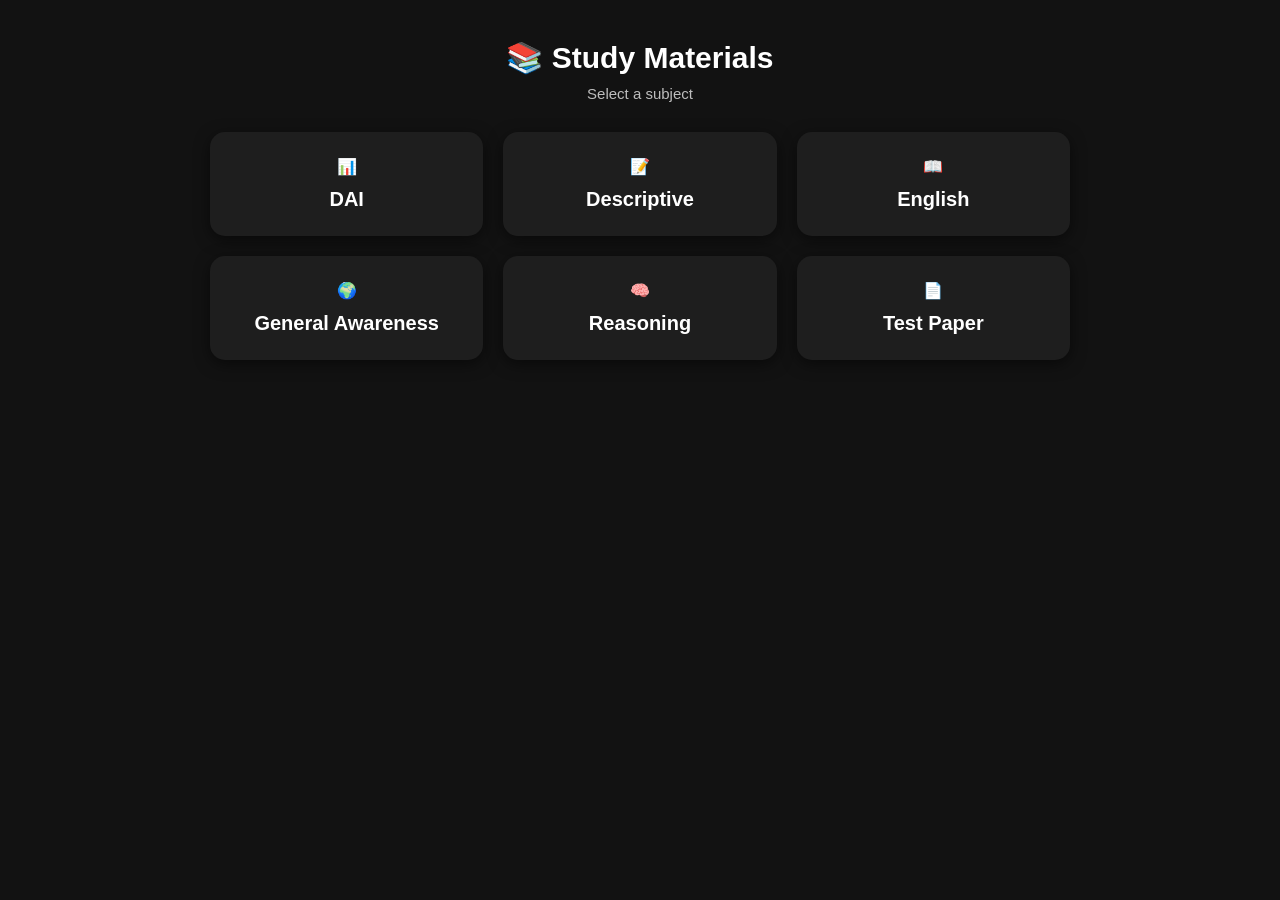
<file: index.html>
<!DOCTYPE html>
<html lang="en">
<head>
    <meta charset="UTF-8">
    <meta name="viewport" content="width=device-width, initial-scale=1.0">
    <title>Study Materials</title>
    <link rel="stylesheet" href="style.css">
</head>

<body>

<div class="container">

    <h1>📚 Study Materials</h1>
    <p>Select a subject</p>

    <div class="cards">

        <a href="DAI.html" class="card">
            📊
            <h2>DAI</h2>
        </a>

        <a href="Descriptive.html" class="card">
            📝
            <h2>Descriptive</h2>
        </a>

        <a href="English.html" class="card">
            📖
            <h2>English</h2>
        </a>

        <a href="General Awareness.html" class="card">
            🌍
            <h2>General Awareness</h2>
        </a>

        <a href="Reasoning.html" class="card">
            🧠
            <h2>Reasoning</h2>
        </a>

        <a href="Test Paper.html" class="card">
            📄
            <h2>Test Paper</h2>
        </a>

    </div>

</div>

</body>
</html>
</file>
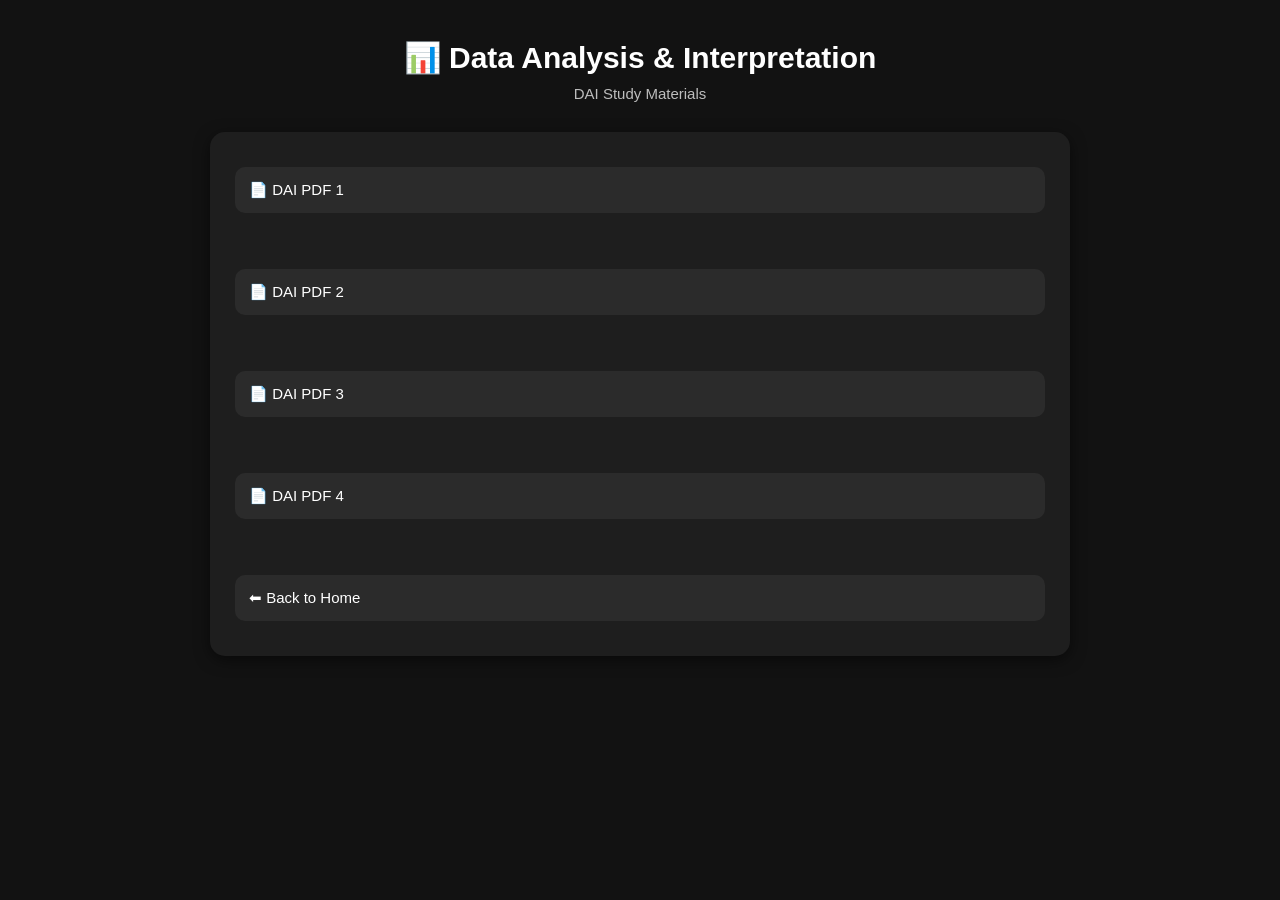
<file: dai.html>
<!DOCTYPE html>
<html lang="en">
<head>
<meta charset="UTF-8">
<meta name="viewport" content="width=device-width, initial-scale=1.0">
<title>DAI</title>
<link rel="stylesheet" href="style.css">
</head>

<body>

<div class="container">

<h1>📊 Data Analysis & Interpretation</h1>
<p>DAI Study Materials</p>

<div class="card">

<a href="SBI PO/DAI/4_Data_Analysis_Interpretation.pdf" target="_blank">📄 DAI PDF 1</a><br><br>

<a href="SBI PO/DAI/4_Data_Analysis_Interpretation (1).pdf" target="_blank">📄 DAI PDF 2</a><br><br>

<a href="SBI PO/DAI/4_Data_Analysis_Interpretation (2).pdf" target="_blank">📄 DAI PDF 3</a><br><br>

<a href="SBI PO/DAI/4_Data_Analysis_Interpretation (3).pdf" target="_blank">📄 DAI PDF 4</a><br><br>

<a href="index.html">⬅ Back to Home</a>

</div>

</div>

</body>
</html>
</file>
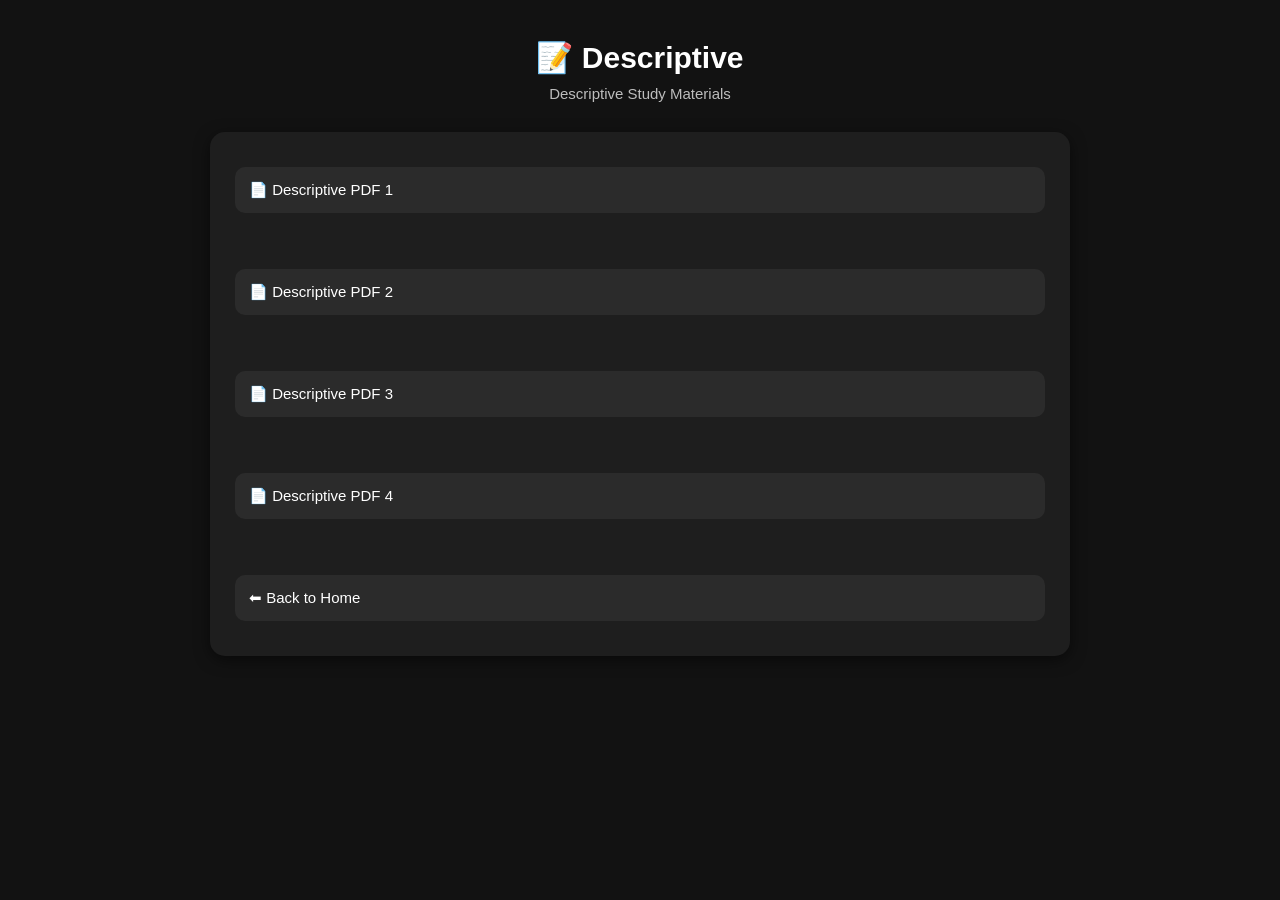
<file: descriptive.html>
<!DOCTYPE html>
<html lang="en">
<head>
<meta charset="UTF-8">
<meta name="viewport" content="width=device-width, initial-scale=1.0">
<title>Descriptive</title>
<link rel="stylesheet" href="style.css">
</head>

<body>

<div class="container">

<h1>📝 Descriptive</h1>
<p>Descriptive Study Materials</p>

<div class="card">

<a href="SBI PO/Descriptive/5_Descriptive_Type.pdf" target="_blank">📄 Descriptive PDF 1</a><br><br>

<a href="SBI PO/Descriptive/5_Descriptive_Type_Set2.pdf" target="_blank">📄 Descriptive PDF 2</a><br><br>

<a href="SBI PO/Descriptive/5_Descriptive_Type_Set3.pdf" target="_blank">📄 Descriptive PDF 3</a><br><br>

<a href="SBI PO/Descriptive/5_Descriptive_Type_Set4.pdf" target="_blank">📄 Descriptive PDF 4</a><br><br>

<a href="index.html">⬅ Back to Home</a>

</div>

</div>

</body>
</html>
</file>
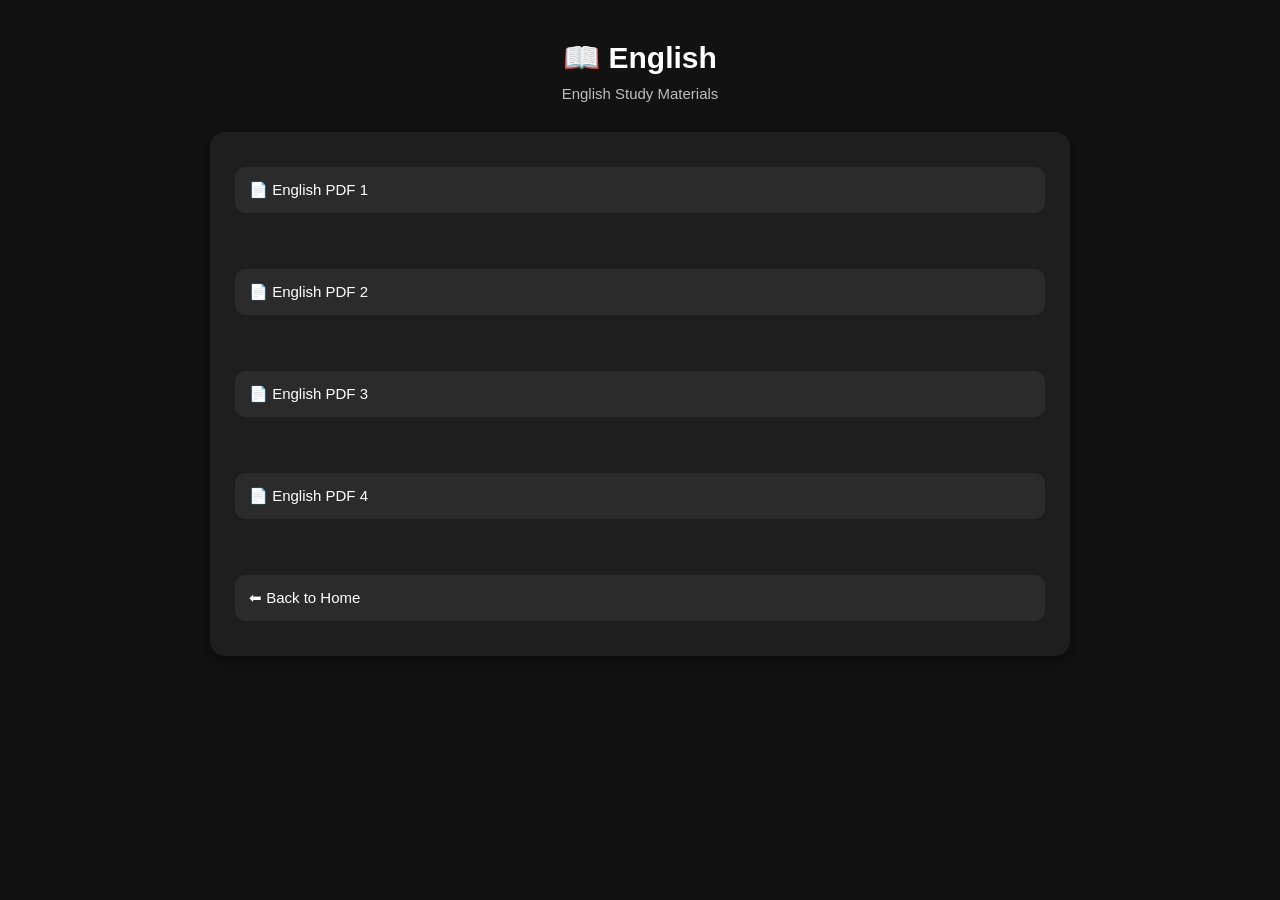
<file: english.html>
<!DOCTYPE html>
<html lang="en">
<head>
<meta charset="UTF-8">
<meta name="viewport" content="width=device-width, initial-scale=1.0">
<title>English</title>
<link rel="stylesheet" href="style.css">
</head>

<body>

<div class="container">

<h1>📖 English</h1>
<p>English Study Materials</p>

<div class="card">

<a href="SBI PO/English/1_English_Language.pdf" target="_blank">📄 English PDF 1</a><br><br>

<a href="SBI PO/English/1_English_Language (1).pdf" target="_blank">📄 English PDF 2</a><br><br>

<a href="SBI PO/English/1_English_Language (2).pdf" target="_blank">📄 English PDF 3</a><br><br>

<a href="SBI PO/English/1_English_Language (3).pdf" target="_blank">📄 English PDF 4</a><br><br>

<a href="index.html">⬅ Back to Home</a>

</div>

</div>

</body>
</html>
</file>
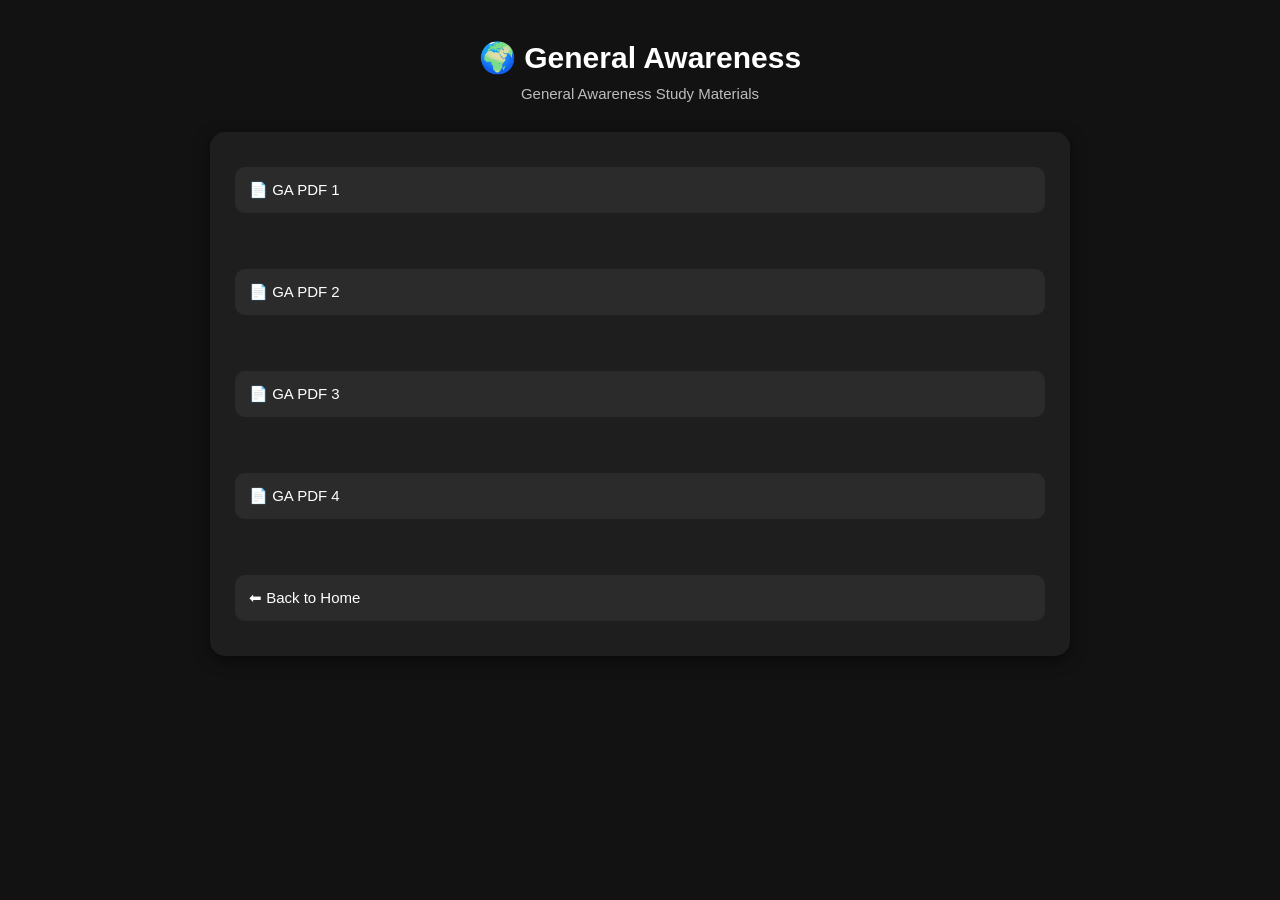
<file: ga.html>
<!DOCTYPE html>
<html lang="en">
<head>
<meta charset="UTF-8">
<meta name="viewport" content="width=device-width, initial-scale=1.0">
<title>General Awareness</title>
<link rel="stylesheet" href="style.css">
</head>

<body>

<div class="container">

<h1>🌍 General Awareness</h1>
<p>General Awareness Study Materials</p>

<div class="card">

<a href="SBI PO/General Awareness/3_General_Awareness_Economy_Banking_Knowledge.pdf" target="_blank">📄 GA PDF 1</a><br><br>

<a href="SBI PO/General Awareness/3_General_Awareness_Economy_Banking_Knowledge (1).pdf" target="_blank">📄 GA PDF 2</a><br><br>

<a href="SBI PO/General Awareness/3_General_Awareness_Economy_Banking_Knowledge (2).pdf" target="_blank">📄 GA PDF 3</a><br><br>

<a href="SBI PO/General Awareness/3_General_Awareness_Economy_Banking_Knowledge (3).pdf" target="_blank">📄 GA PDF 4</a><br><br>

<a href="index.html">⬅ Back to Home</a>

</div>

</div>

</body>
</html>
</file>
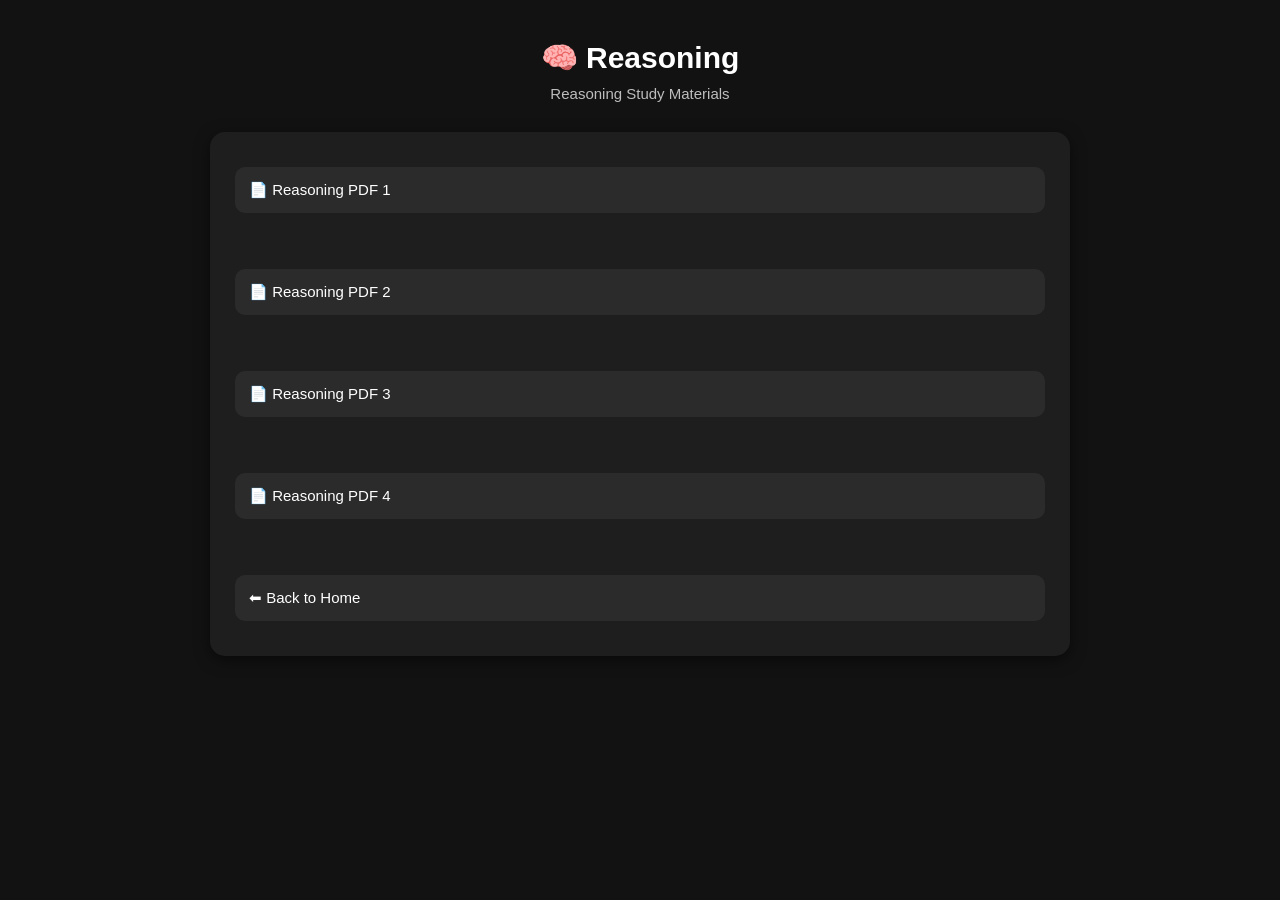
<file: reasoning.html>
<!DOCTYPE html>
<html lang="en">
<head>
<meta charset="UTF-8">
<meta name="viewport" content="width=device-width, initial-scale=1.0">
<title>Reasoning</title>
<link rel="stylesheet" href="style.css">
</head>

<body>

<div class="container">

<h1>🧠 Reasoning</h1>
<p>Reasoning Study Materials</p>

<div class="card">

<a href="SBI PO/Reasoning/2_REASONING.pdf" target="_blank">📄 Reasoning PDF 1</a><br><br>

<a href="SBI PO/Reasoning/2_REASONING (1).pdf" target="_blank">📄 Reasoning PDF 2</a><br><br>

<a href="SBI PO/Reasoning/2_Reasoning_Computer_Aptitude.pdf" target="_blank">📄 Reasoning PDF 3</a><br><br>

<a href="SBI PO/Reasoning/2_Reasoning_Computer_Aptitude (1).pdf" target="_blank">📄 Reasoning PDF 4</a><br><br>

<a href="index.html">⬅ Back to Home</a>

</div>

</div>

</body>
</html>
</file>
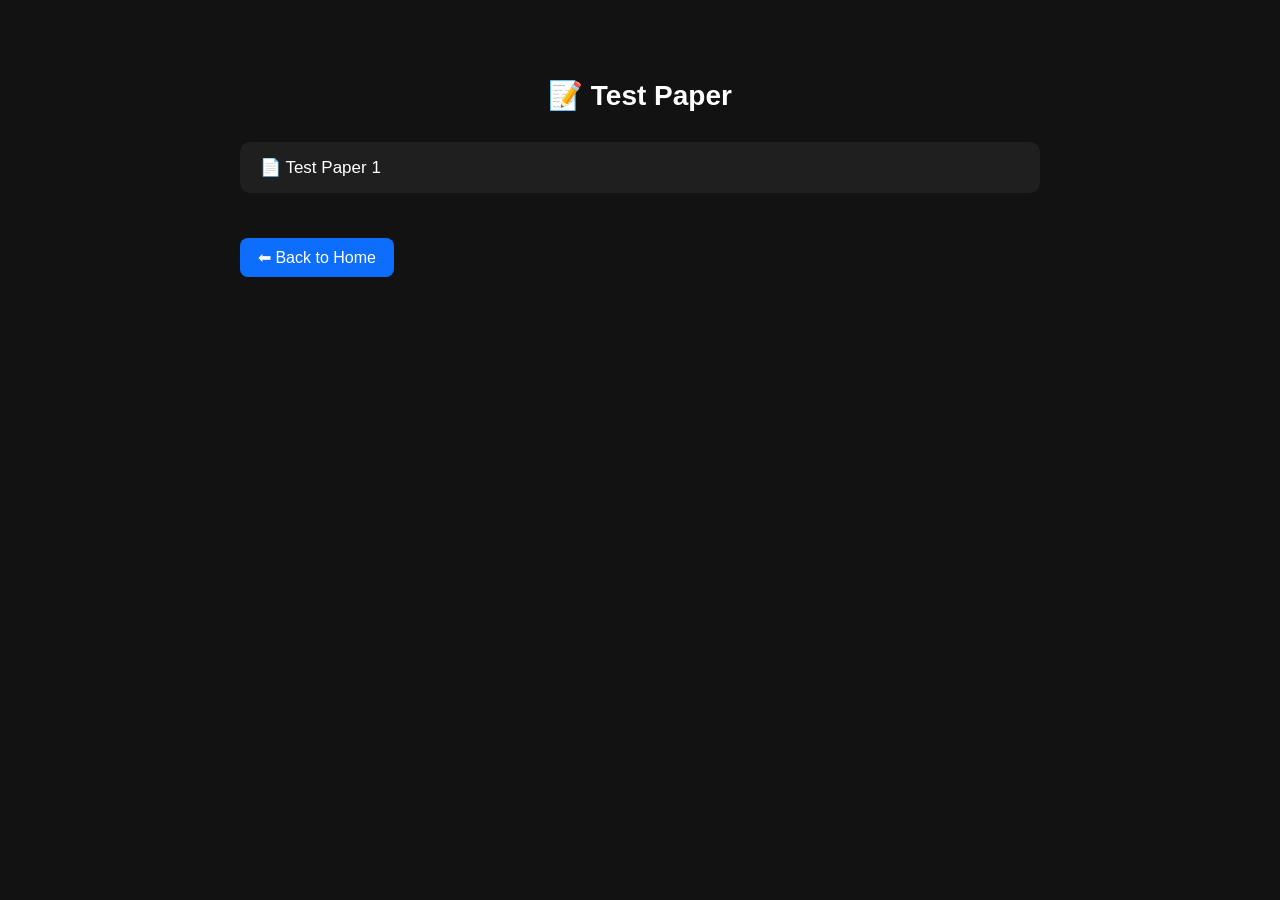
<file: Test Paper.html>
<!DOCTYPE html>
<html lang="en">
<head>
    <meta charset="UTF-8">
    <meta name="viewport" content="width=device-width, initial-scale=1.0">
    <title>Test Paper - Study Materials</title>

    <style>
        body{
            margin:0;
            font-family:Arial, sans-serif;
            background:#121212;
            color:white;
        }

        .container{
            max-width:800px;
            margin:40px auto;
            padding:20px;
        }

        h1{
            text-align:center;
            font-size:28px;
            margin-bottom:30px;
        }

        .pdf{
            background:#1f1f1f;
            padding:15px 20px;
            margin:15px 0;
            border-radius:10px;
        }

        .pdf a{
            color:#ffffff;
            text-decoration:none;
            font-size:17px;
        }

        .pdf:hover{
            background:#333;
        }

        .back{
            display:inline-block;
            margin-top:30px;
            padding:10px 18px;
            background:#0d6efd;
            color:white;
            text-decoration:none;
            border-radius:8px;
        }

        .back:hover{
            background:#0b5ed7;
        }
    </style>
</head>

<body>

<div class="container">

<h1>📝 Test Paper</h1>

<div class="pdf">
<a href="SBI PO/Test Paper/test paper 1.pdf" target="_blank">
📄 Test Paper 1
</a>
</div>

<a class="back" href="index.html">⬅ Back to Home</a>

</div>

</body>
</html>
</file>
<file: style.css>
*{
    margin:0;
    padding:0;
    box-sizing:border-box;
    font-family:Arial, Helvetica, sans-serif;
}

body{
    background:#121212;
    color:#ffffff;
}

.container{
    width:90%;
    max-width:900px;
    margin:auto;
    padding:40px 20px;
}

h1{
    text-align:center;
    font-size:30px;
    color:#ffffff;
    margin-bottom:10px;
}

p{
    text-align:center;
    font-size:15px;
    color:#bdbdbd;
    margin-bottom:30px;
}

.cards{
    display:grid;
    grid-template-columns:repeat(auto-fit,minmax(220px,1fr));
    gap:20px;
}

.card{
    background:#1e1e1e;
    border-radius:15px;
    padding:25px;
    box-shadow:0 4px 15px rgba(0,0,0,.5);
}

.cards .card{
    text-align:center;
    text-decoration:none;
    color:#ffffff;
    transition:.3s;
}

.cards .card:hover{
    transform:translateY(-6px);
    background:#3b82f6;
}

.card h2{
    font-size:20px;
    margin-top:12px;
    color:white;
}

.card a{
    display:block;
    text-decoration:none;
    color:#ffffff;
    background:#2b2b2b;
    padding:14px;
    margin:10px 0;
    border-radius:10px;
    font-size:15px;
    transition:.3s;
}

.card a:hover{
    background:#3b82f6;
    color:white;
}

.back{
    background:#3b82f6 !important;
    text-align:center;
    margin-top:25px !important;
}

.back:hover{
    background:#2563eb !important;
}
</file>
